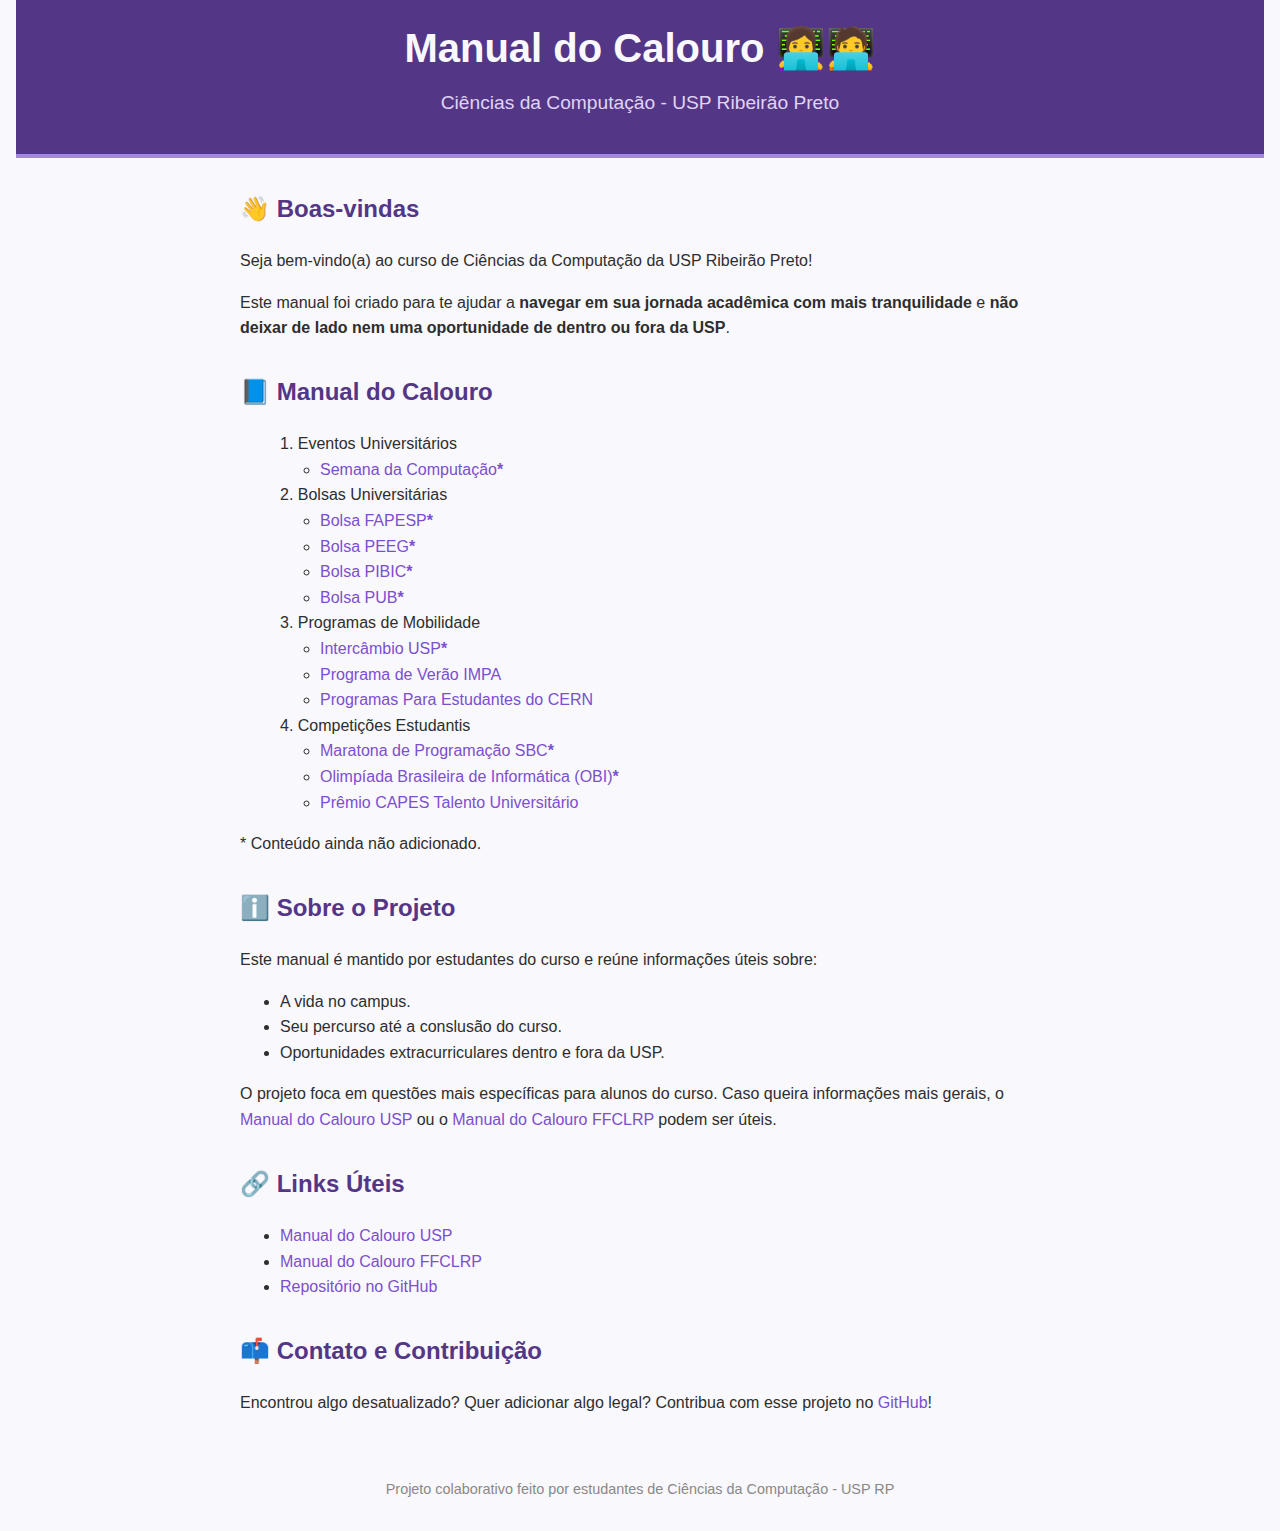
<file: index.html>
<!DOCTYPE html>
<html lang="pt-BR">
<head>
  <meta charset="UTF-8" />
  <meta name="viewport" content="width=device-width, initial-scale=1.0" />
  <title>Manual dos Calouros - BCC USP RP</title>
  <link rel="stylesheet" href="style.css" />

  <!-- Google tag (gtag.js) -->
  <script async src="https://www.googletagmanager.com/gtag/js?id=G-M58KNPG8D3"></script>
  <script>
    window.dataLayer = window.dataLayer || [];
    function gtag(){dataLayer.push(arguments);}
    gtag('js', new Date());

    gtag('config', 'G-M58KNPG8D3');
  </script>
</head>
<body>
  <header>
    <h1>Manual do Calouro 👩‍💻🧑‍💻</h1>
    <p>Ciências da Computação - USP Ribeirão Preto</p>
  </header>

  <main>
    <section id="boas-vindas">
      <h2>👋 Boas-vindas</h2>
      <p>Seja bem-vindo(a) ao curso de Ciências da Computação da USP Ribeirão Preto!</p>
      <p>Este manual foi criado para te ajudar a <strong>navegar em sua jornada acadêmica com mais tranquilidade</strong> e <strong>não deixar de lado nem uma oportunidade de dentro ou fora da USP</strong>.</p>
      
      <nav>
        <h2>📘 Manual do Calouro</h2>
        <ul>
            <span class="secao-titulo">1. Eventos Universitários</span>
            <ul>
              <li><a href="">Semana da Computação<strong>*</strong></a></li>
            </ul>

            <span class="secao-titulo">2. Bolsas Universitárias</span>
            <ul>
              <li><a href="">Bolsa FAPESP<strong>*</strong></a></li>
              <li><a href="">Bolsa PEEG<strong>*</strong></a></li>
              <li><a href="">Bolsa PIBIC<strong>*</strong></a></li>
              <li><a href="">Bolsa PUB<strong>*</strong></a></li>
            </ul>

            <span class="secao-titulo">3. Programas de Mobilidade</span>
            <ul>
              <li><a href="">Intercâmbio USP<strong>*</strong></a></li>
              <li><a href="pages/mobility-programs/summmer_program_impa.html">Programa de Verão IMPA</a></li>
              <li><a href="pages/mobility-programs/student_opportunities_cern.html">Programas Para Estudantes do CERN</a></li>
            </ul>

            <span class="secao-titulo">4. Competições Estudantis</span>
            <ul>
              <li><a href="">Maratona de Programação SBC<strong>*</strong></a></li>
              <li><a href="">Olimpíada Brasileira de Informática (OBI)<strong>*</strong></a></li>
              <li><a href="pages/student_competitions/university_talent_award_capes.html">Prêmio CAPES Talento Universitário</a></li>
            </ul>
        </ul>

        * Conteúdo ainda não adicionado.
      </nav>
    </section>

    <section id="sobre">
      <h2>ℹ️ Sobre o Projeto</h2>
      <p>Este manual é mantido por estudantes do curso e reúne informações úteis sobre:</p>
      <ul>
        <li> A vida no campus. </li>
        <li> Seu percurso até a conslusão do curso. </li>
        <li> Oportunidades extracurriculares dentro e fora da USP. </li>
      </ul>
      <p>O projeto foca em questões mais específicas para alunos do curso. Caso queira informações mais gerais, o <a href="https://jornal.usp.br/universidade/manual-do-calouro-apresenta-a-usp-aos-novos-ingressantes/" target="_blank">Manual do Calouro USP</a> ou o <a href="https://sites.usp.br/calourofilo/" target="_blank">Manual do Calouro FFCLRP</a> podem ser úteis.</p>
    </section>

    <section id="links">
      <h2>🔗 Links Úteis</h2>
      <ul>
        <li><a href="https://jornal.usp.br/universidade/manual-do-calouro-apresenta-a-usp-aos-novos-ingressantes/" target="_blank">Manual do Calouro USP</a></li>
        <li><a href="https://sites.usp.br/calourofilo/" target="_blank">Manual do Calouro FFCLRP</a></li>
        <li><a href="https://github.com/CecompPublic/manual-do-calouro-bcc-usp-rp" target="_blank">Repositório no GitHub</a></li>
      </ul>
    </section>

    <section id="contato">
      <h2>📫 Contato e Contribuição</h2>
      <p>Encontrou algo desatualizado? Quer adicionar algo legal? Contribua com esse projeto no <a href="https://github.com/CecompPublic/manual-do-calouro-bcc-usp-rp" target="_blank">GitHub</a>!</p>
    </section>
  </main>

  <footer>
    <p>Projeto colaborativo feito por estudantes de Ciências da Computação - USP RP</p>
  </footer>

</body>
</html>
</file>
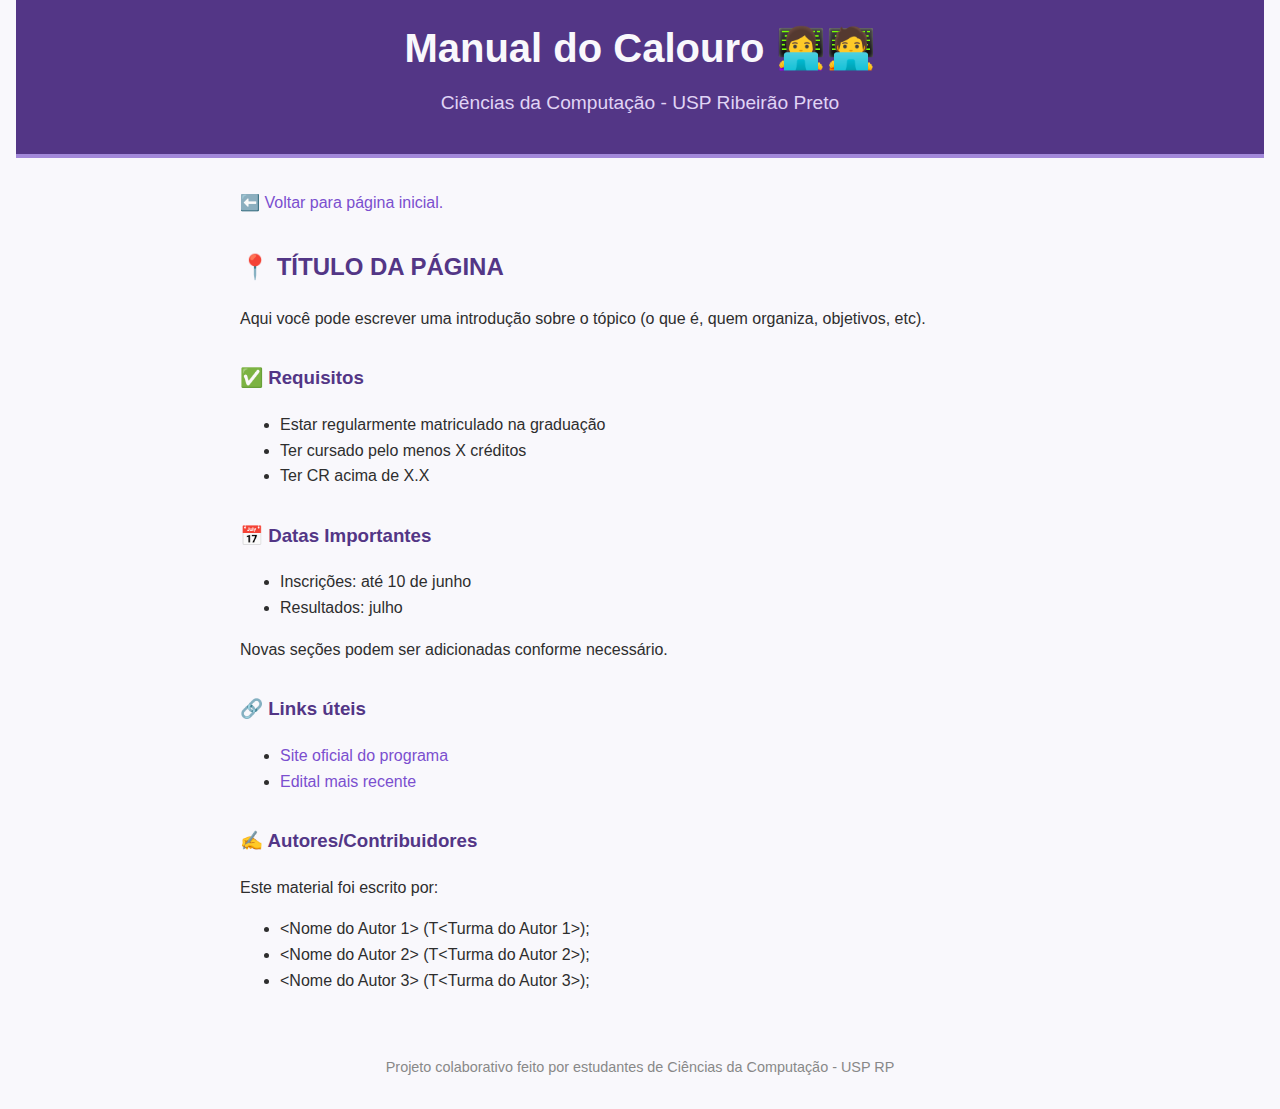
<file: template.html>
<!DOCTYPE html>
<html lang="pt-BR">
<head>
  <meta charset="UTF-8" />
  <meta name="viewport" content="width=device-width, initial-scale=1.0" />
  <title>TÍTULO DA PÁGINA - Manual dos Calouros</title>
  <link rel="stylesheet" href="style.css"/>

  <!-- Google tag (gtag.js) -->
  <script async src="https://www.googletagmanager.com/gtag/js?id=G-M58KNPG8D3"></script>
  <script>
    window.dataLayer = window.dataLayer || [];
    function gtag(){dataLayer.push(arguments);}
    gtag('js', new Date());

    gtag('config', 'G-M58KNPG8D3');
  </script>
</head>
<body>

  <header>
    <h1>Manual do Calouro 👩‍💻🧑‍💻</h1>
    <p>Ciências da Computação - USP Ribeirão Preto</p>
  </header>

  <main>
    <nav>
      <a href="index.html">⬅️ Voltar para página inicial.</a>
    </nav>

    <section>
      <h2>📍 TÍTULO DA PÁGINA</h2>
      <p>Aqui você pode escrever uma introdução sobre o tópico (o que é, quem organiza, objetivos, etc). </p>
      
      <h3>✅ Requisitos</h3>
      <ul>
        <li>Estar regularmente matriculado na graduação</li>
        <li>Ter cursado pelo menos X créditos</li>
        <li>Ter CR acima de X.X</li>
      </ul>

      <h3>📅 Datas Importantes</h3>
      <ul>
        <li>Inscrições: até 10 de junho</li>
        <li>Resultados: julho</li>
      </ul>

      Novas seções podem ser adicionadas conforme necessário. 

      <h3>🔗 Links úteis</h3>
      <ul>
        <li><a href="https://exemplo.com" target="_blank">Site oficial do programa</a></li>
        <li><a href="https://exemplo.com/edital" target="_blank">Edital mais recente</a></li>
      </ul>

      <h3>✍️ Autores/Contribuidores</h3>
      Este material foi escrito por:
      <ul>
        <li>&lt;Nome do Autor 1&gt; (T&lt;Turma do Autor 1&gt;);</li>
        <li>&lt;Nome do Autor 2&gt; (T&lt;Turma do Autor 2&gt;);</li>
        <li>&lt;Nome do Autor 3&gt; (T&lt;Turma do Autor 3&gt;);</li>
        <!-- Adicione mais nomes conforme necessário -->
      </ul>
  </section>
  </main>

  <footer>
    <p>Projeto colaborativo feito por estudantes de Ciências da Computação - USP RP</p>
  </footer>

</body>
</html>
</file>
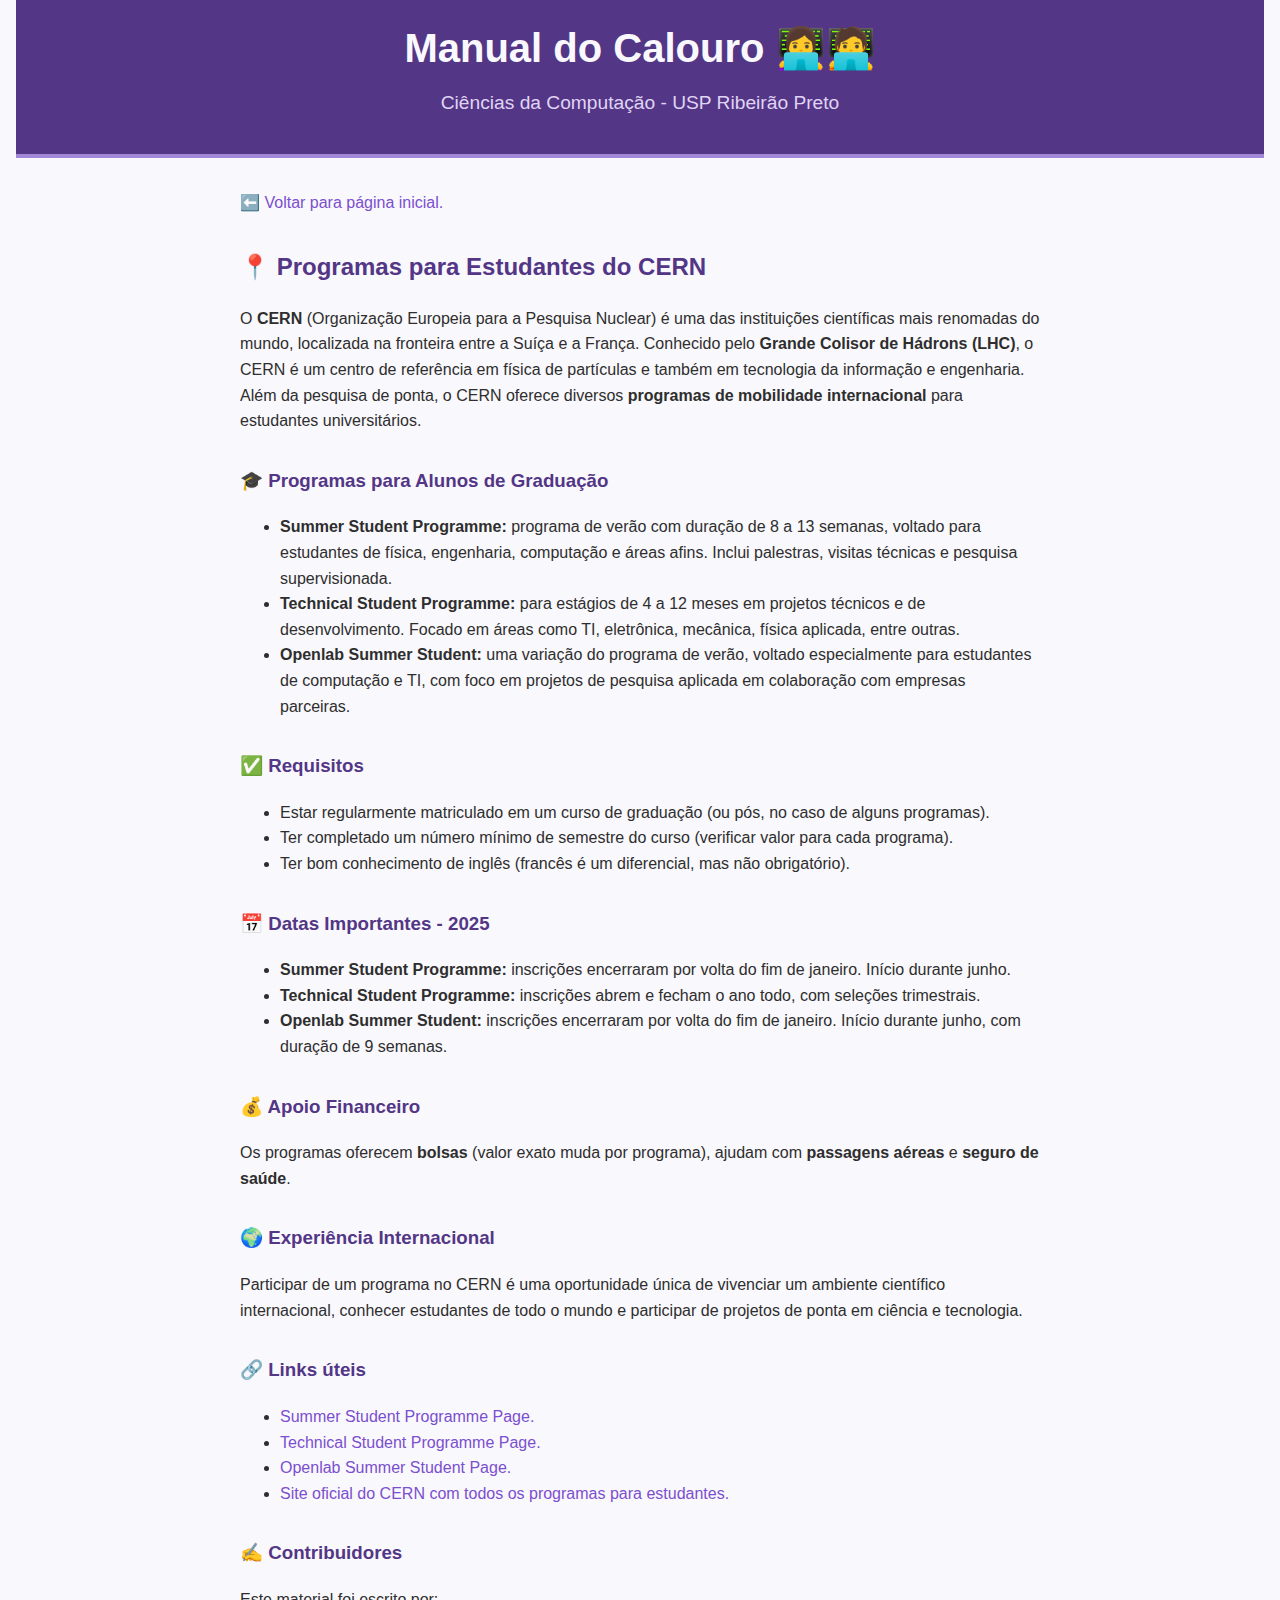
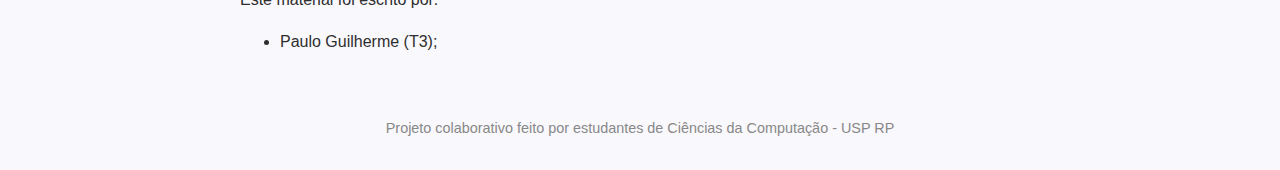
<file: pages/mobility-programs/student_opportunities_cern.html>
<!DOCTYPE html>
<html lang="pt-BR">
<head>
  <meta charset="UTF-8" />
  <meta name="viewport" content="width=device-width, initial-scale=1.0" />
  <title>Programas para Estudantes do CERN - Manual dos Calouros</title>
  <link rel="stylesheet" href="../../style.css"/>

  <!-- Google tag (gtag.js) -->
  <script async src="https://www.googletagmanager.com/gtag/js?id=G-M58KNPG8D3"></script>
  <script>
    window.dataLayer = window.dataLayer || [];
    function gtag(){dataLayer.push(arguments);}
    gtag('js', new Date());

    gtag('config', 'G-M58KNPG8D3');
  </script>
</head>
<body>

  <header>
    <h1>Manual do Calouro 👩‍💻🧑‍💻</h1>
    <p>Ciências da Computação - USP Ribeirão Preto</p>
  </header>

  <main>
    <nav>
      <a href="../../index.html">⬅️ Voltar para página inicial.</a>
    </nav>

    <section>
      <h2>📍 Programas para Estudantes do CERN</h2>
      <p>O <strong>CERN</strong> (Organização Europeia para a Pesquisa Nuclear) é uma das instituições científicas mais renomadas do mundo, localizada na fronteira entre a Suíça e a França. Conhecido pelo <strong>Grande Colisor de Hádrons (LHC)</strong>, o CERN é um centro de referência em física de partículas e também em tecnologia da informação e engenharia. Além da pesquisa de ponta, o CERN oferece diversos <strong>programas de mobilidade internacional</strong> para estudantes universitários.</p>
      
      <h3>🎓 Programas para Alunos de Graduação</h3>
      <ul>
        <li><strong>Summer Student Programme:</strong> programa de verão com duração de 8 a 13 semanas, voltado para estudantes de física, engenharia, computação e áreas afins. Inclui palestras, visitas técnicas e pesquisa supervisionada.</li>
        <li><strong>Technical Student Programme:</strong> para estágios de 4 a 12 meses em projetos técnicos e de desenvolvimento. Focado em áreas como TI, eletrônica, mecânica, física aplicada, entre outras.</li>
        <li><strong>Openlab Summer Student:</strong> uma variação do programa de verão, voltado especialmente para estudantes de computação e TI, com foco em projetos de pesquisa aplicada em colaboração com empresas parceiras.</li>
      </ul>

      <h3>✅ Requisitos</h3>
      <ul>
        <li>Estar regularmente matriculado em um curso de graduação (ou pós, no caso de alguns programas).</li>
        <li>Ter completado um número mínimo de semestre do curso (verificar valor para cada programa).</li>
        <li>Ter bom conhecimento de inglês (francês é um diferencial, mas não obrigatório).</li>
      </ul>

      <h3>📅 Datas Importantes - 2025</h3>
      <ul>
        <li><strong>Summer Student Programme:</strong> inscrições encerraram por volta do fim de janeiro. Início durante junho.</li>
        <li><strong>Technical Student Programme:</strong> inscrições abrem e fecham o ano todo, com seleções trimestrais.</li>
        <li><strong>Openlab Summer Student:</strong> inscrições encerraram por volta do fim de janeiro. Início durante junho, com duração de 9 semanas.</li>
      </ul>

      <h3>💰 Apoio Financeiro</h3>
      <p>Os programas oferecem <strong>bolsas</strong> (valor exato muda por programa), ajudam com <strong>passagens aéreas</strong> e <strong>seguro de saúde</strong>.</p>

      <h3>🌍 Experiência Internacional</h3>
      <p>Participar de um programa no CERN é uma oportunidade única de vivenciar um ambiente científico internacional, conhecer estudantes de todo o mundo e participar de projetos de ponta em ciência e tecnologia.</p>

      <h3>🔗 Links úteis</h3>
      <ul>
        <li><a href="https://careers.cern/summer" target="_blank">Summer Student Programme Page.</a></li>
        <li><a href="https://careers.smartrecruiters.com/CERN/tech" target="_blank">Technical Student Programme Page.</a></li>
        <li><a href="https://careers.cern/summer" target="_blank">Openlab Summer Student Page.</a></li>
        <li><a href="https://careers.smartrecruiters.com/CERN/students" target="_blank">Site oficial do CERN com todos os programas para estudantes.</a></li>
      </ul>

      <h3>✍️ Contribuidores</h3>
      Este material foi escrito por:
      <ul>
        <li>Paulo Guilherme (T3);</li>
      </ul>
    </section>
  </main>

  <footer>
    <p>Projeto colaborativo feito por estudantes de Ciências da Computação - USP RP</p>
  </footer>

</body>
</html>
</file>
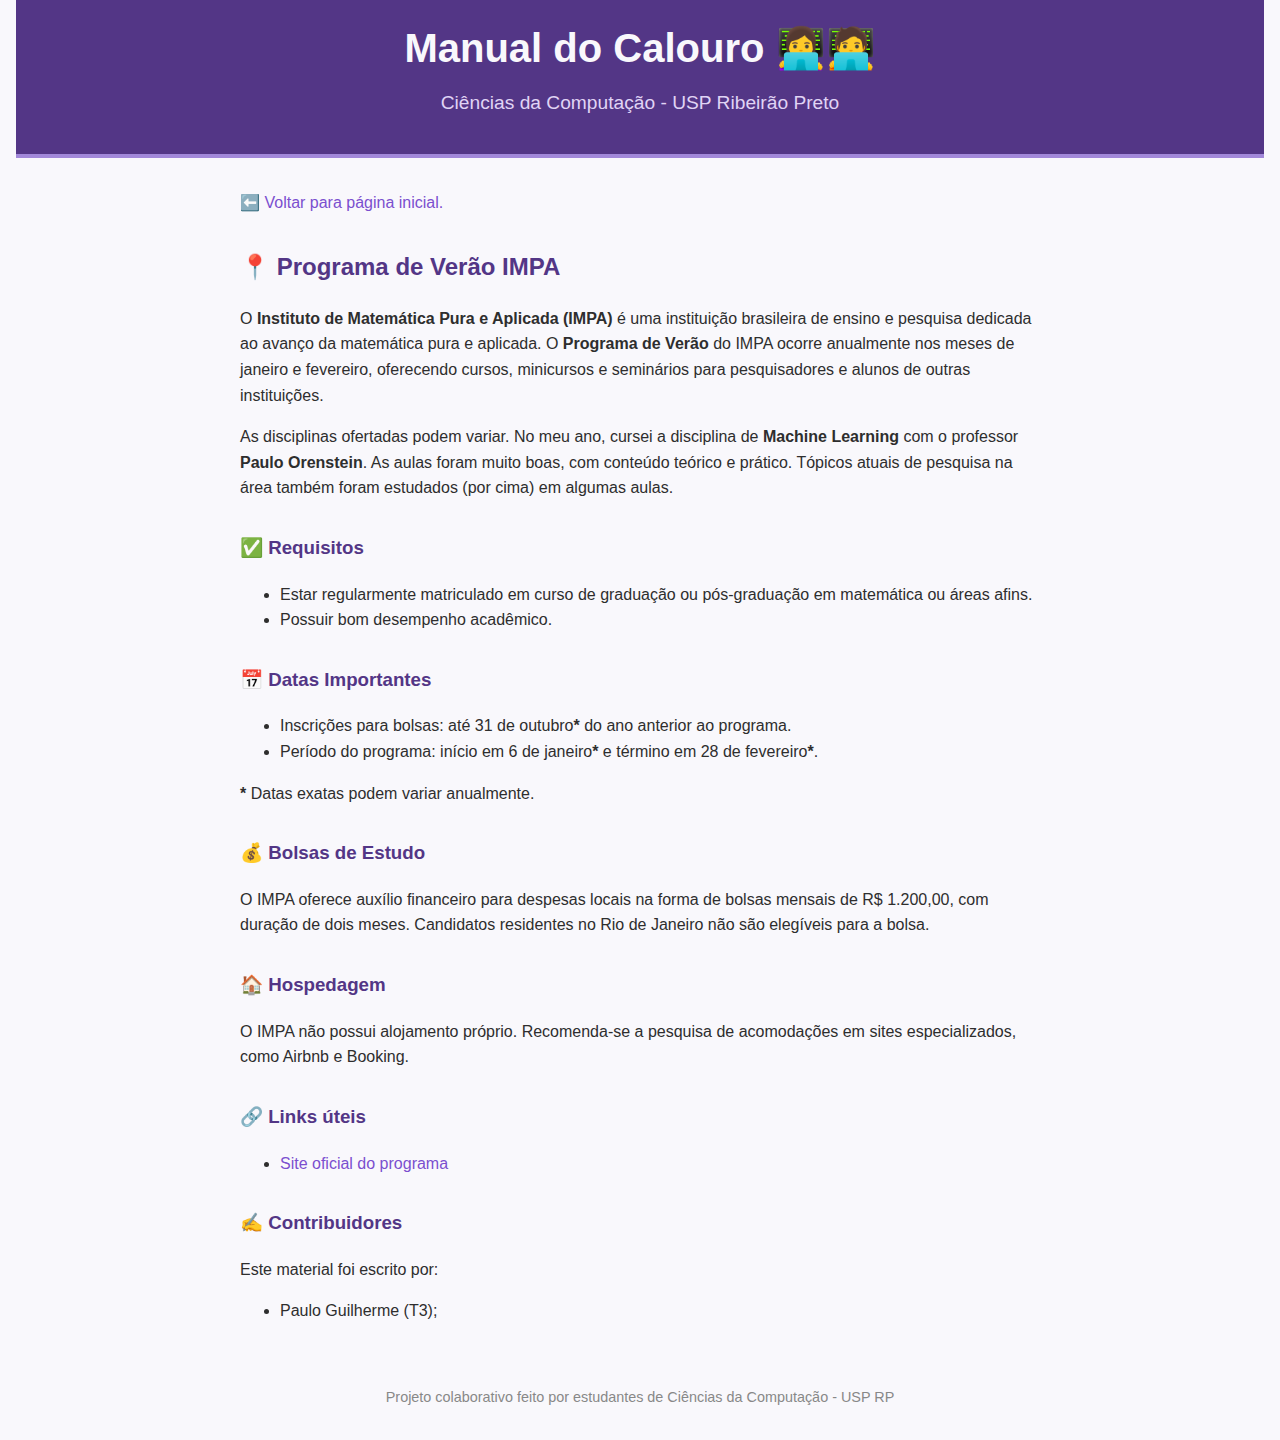
<file: pages/mobility-programs/summmer_program_impa.html>
<!DOCTYPE html>
<html lang="pt-BR">
<head>
  <meta charset="UTF-8" />
  <meta name="viewport" content="width=device-width, initial-scale=1.0" />
  <title>Programa de Verão IMPA - Manual dos Calouros</title>
  <link rel="stylesheet" href="../../style.css"/>

  <!-- Google tag (gtag.js) -->
  <script async src="https://www.googletagmanager.com/gtag/js?id=G-M58KNPG8D3"></script>
  <script>
    window.dataLayer = window.dataLayer || [];
    function gtag(){dataLayer.push(arguments);}
    gtag('js', new Date());

    gtag('config', 'G-M58KNPG8D3');
  </script>
</head>
<body>

  <header>
    <h1>Manual do Calouro 👩‍💻🧑‍💻</h1>
    <p>Ciências da Computação - USP Ribeirão Preto</p>
  </header>

  <main>
    <nav>
      <a href="../../index.html">⬅️ Voltar para página inicial.</a>
    </nav>

    <section>
      <h2>📍 Programa de Verão IMPA</h2>
      <p>O <strong>Instituto de Matemática Pura e Aplicada (IMPA)</strong> é uma instituição brasileira de ensino e pesquisa dedicada ao avanço da matemática pura e aplicada. O <strong>Programa de Verão</strong> do IMPA ocorre anualmente nos meses de janeiro e fevereiro, oferecendo cursos, minicursos e seminários para pesquisadores e alunos de outras instituições.</p>
      <p>As disciplinas ofertadas podem variar. No meu ano, cursei a disciplina de <strong>Machine Learning</strong> com o professor <strong>Paulo Orenstein</strong>. As aulas foram muito boas, com conteúdo teórico e prático. Tópicos atuais de pesquisa na área também foram estudados (por cima) em algumas aulas.</p>

      <h3>✅ Requisitos</h3>
      <ul>
        <li>Estar regularmente matriculado em curso de graduação ou pós-graduação em matemática ou áreas afins.</li>
        <li>Possuir bom desempenho acadêmico.</li>
      </ul>

      <h3>📅 Datas Importantes</h3>
      <ul>
        <li>Inscrições para bolsas: até 31 de outubro<strong>*</strong> do ano anterior ao programa.</li>
        <li>Período do programa: início em 6 de janeiro<strong>*</strong> e término em 28 de fevereiro<strong>*</strong>.</li>
      </ul>

      <strong>*</strong> Datas exatas podem variar anualmente.

      <h3>💰 Bolsas de Estudo</h3>
      <p>O IMPA oferece auxílio financeiro para despesas locais na forma de bolsas mensais de R$ 1.200,00, com duração de dois meses. Candidatos residentes no Rio de Janeiro não são elegíveis para a bolsa.</p>

      <h3>🏠 Hospedagem</h3>
      <p>O IMPA não possui alojamento próprio. Recomenda-se a pesquisa de acomodações em sites especializados, como Airbnb e Booking.</p>

      <h3>🔗 Links úteis</h3>
      <ul>
        <li><a href="https://impa.br/ensino/programas-de-formacao/programa-de-verao/" target="_blank">Site oficial do programa</a></li>
      </ul>

      <h3>✍️ Contribuidores</h3>
      Este material foi escrito por:
      <ul>
        <li>Paulo Guilherme (T3);</li>
      </ul>
    </section>
  </main>

  <footer>
    <p>Projeto colaborativo feito por estudantes de Ciências da Computação - USP RP</p>
  </footer>

</body>
</html>
</file>
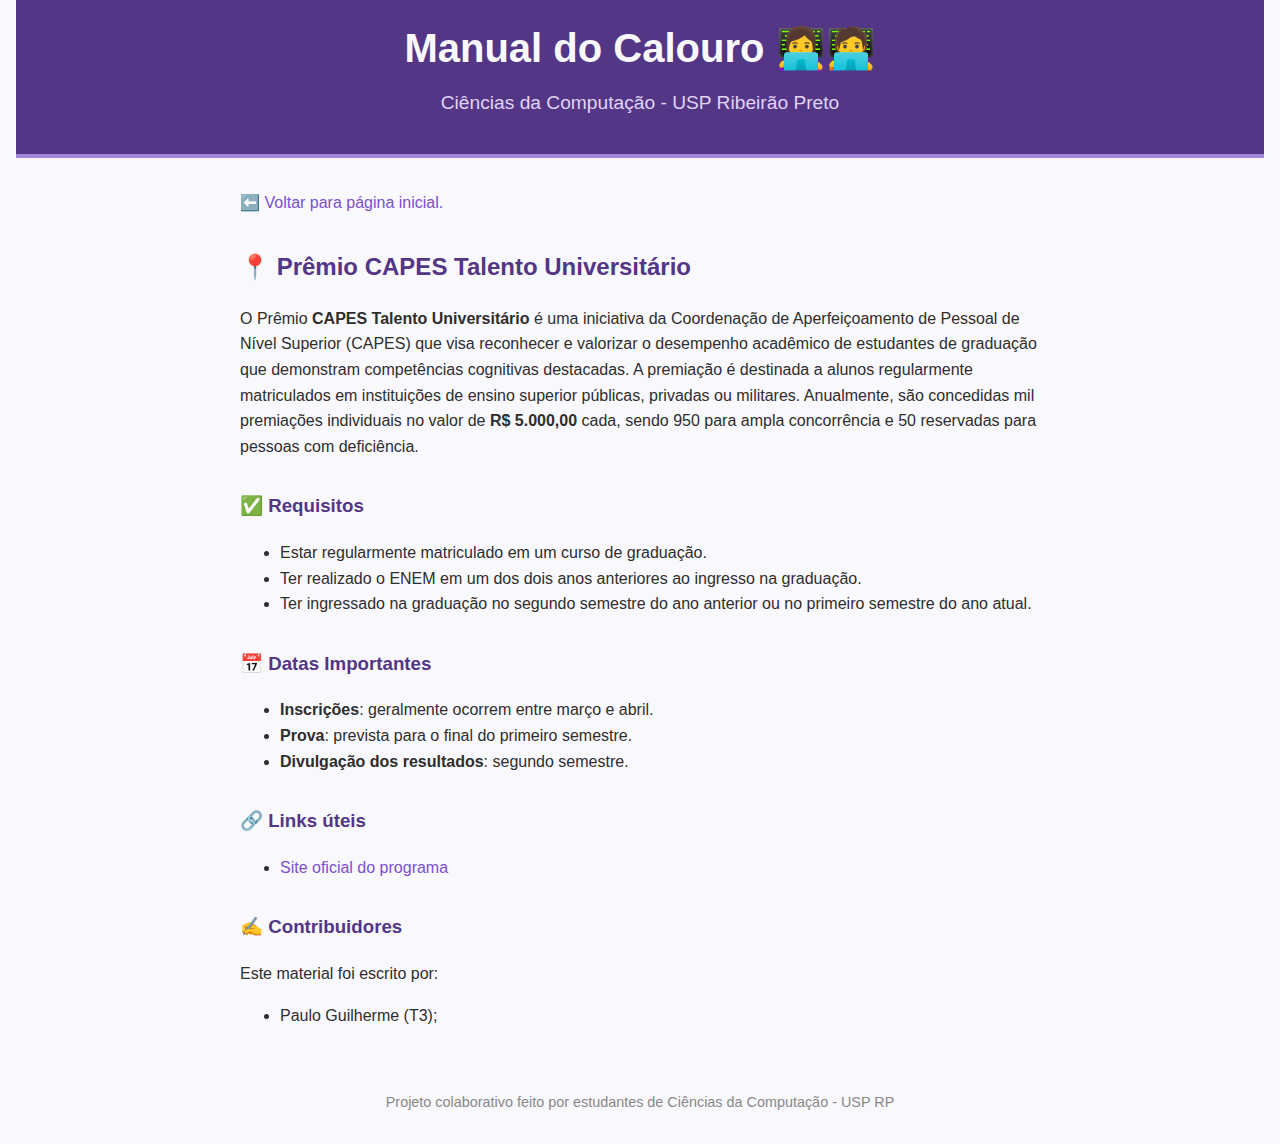
<file: pages/student_competitions/university_talent_award_capes.html>
<!DOCTYPE html>
<html lang="pt-BR">
<head>
  <meta charset="UTF-8" />
  <meta name="viewport" content="width=device-width, initial-scale=1.0" />
  <title>Prêmio CAPES Talento Universitário - Manual dos Calouros</title>
  <link rel="stylesheet" href="../../style.css"/>

  <!-- Google tag (gtag.js) -->
  <script async src="https://www.googletagmanager.com/gtag/js?id=G-M58KNPG8D3"></script>
  <script>
    window.dataLayer = window.dataLayer || [];
    function gtag(){dataLayer.push(arguments);}
    gtag('js', new Date());

    gtag('config', 'G-M58KNPG8D3');
  </script>
</head>
<body>

  <header>
    <h1>Manual do Calouro 👩‍💻🧑‍💻</h1>
    <p>Ciências da Computação - USP Ribeirão Preto</p>
  </header>

  <main>
    <nav>
      <a href="../../index.html">⬅️ Voltar para página inicial.</a>
    </nav>

    <section>
      <h2>📍 Prêmio CAPES Talento Universitário</h2>
      <p>O Prêmio <strong>CAPES Talento Universitário</strong> é uma iniciativa da Coordenação de Aperfeiçoamento de Pessoal de Nível Superior (CAPES) que visa reconhecer e valorizar o desempenho acadêmico de estudantes de graduação que demonstram competências cognitivas destacadas. A premiação é destinada a alunos regularmente matriculados em instituições de ensino superior públicas, privadas ou militares. Anualmente, são concedidas mil premiações individuais no valor de <strong>R$ 5.000,00</strong> cada, sendo 950 para ampla concorrência e 50 reservadas para pessoas com deficiência.</p>
      
      <h3>✅ Requisitos</h3>
      <ul>
        <li>Estar regularmente matriculado em um curso de graduação.</li>
        <li>Ter realizado o ENEM em um dos dois anos anteriores ao ingresso na graduação.</li>
        <li>Ter ingressado na graduação no segundo semestre do ano anterior ou no primeiro semestre do ano atual.</li>
      </ul>

      <h3>📅 Datas Importantes</h3>
      <ul>
        <li><strong>Inscrições</strong>: geralmente ocorrem entre março e abril.</li>
        <li><strong>Prova</strong>: prevista para o final do primeiro semestre.</li>
        <li><strong>Divulgação dos resultados</strong>: segundo semestre.</li>
      </ul>

      <h3>🔗 Links úteis</h3>
      <ul>
        <li><a href="https://talentouniversitario.capes.gov.br/" target="_blank">Site oficial do programa</a></li>
      </ul>

      <h3>✍️ Contribuidores</h3>
      Este material foi escrito por:
      <ul>
        <li>Paulo Guilherme (T3);</li>
      </ul>
    </section>
  </main>

  <footer>
    <p>Projeto colaborativo feito por estudantes de Ciências da Computação - USP RP</p>
  </footer>

</body>
</html>
</file>
<file: style.css>
:root {
    --primary: #533686;
    --secondary: #a288d9;
    --background: #f9f8fc;
    --text: #2e2e2e;
    --link: #7b4fcf;
  }
  
  body {
    font-family: 'Segoe UI', Tahoma, Geneva, Verdana, sans-serif;
    background-color: var(--background);
    color: var(--text);
    margin: 0;
    padding: 0 1rem;
    line-height: 1.6;
  }
  
  h1 {
    color: var(--background);
    margin-top: 2rem;
  }

  h2, h3 {
    color: var(--primary);
    margin-top: 2rem;
  }
  
  a {
    color: var(--link);
    text-decoration: none;
  }
  
  a:hover {
    text-decoration: underline;
  }
  
  header {
    background-color: var(--primary);
    color: white;
    padding: 1rem;
    text-align: center;
    border-bottom: 4px solid var(--secondary);
  }
  
  header h1 {
    font-size: 2.5rem;
    margin: 0;
  }
  
  header p {
    font-size: 1.2rem;
    margin-top: 0.5rem;
    color: #e0d4f5;
  }

  main {
    max-width: 800px;
    margin: 2rem auto;
  }
  
  section {
    margin-bottom: 2rem;
  }
  
  code {
    background-color: #eee;
    padding: 0.2rem 0.4rem;
    border-radius: 4px;
    font-family: monospace;
  }
  
  footer {
    text-align: center;
    padding: 1rem;
    font-size: 0.9rem;
    color: #888;
  }
</file>
